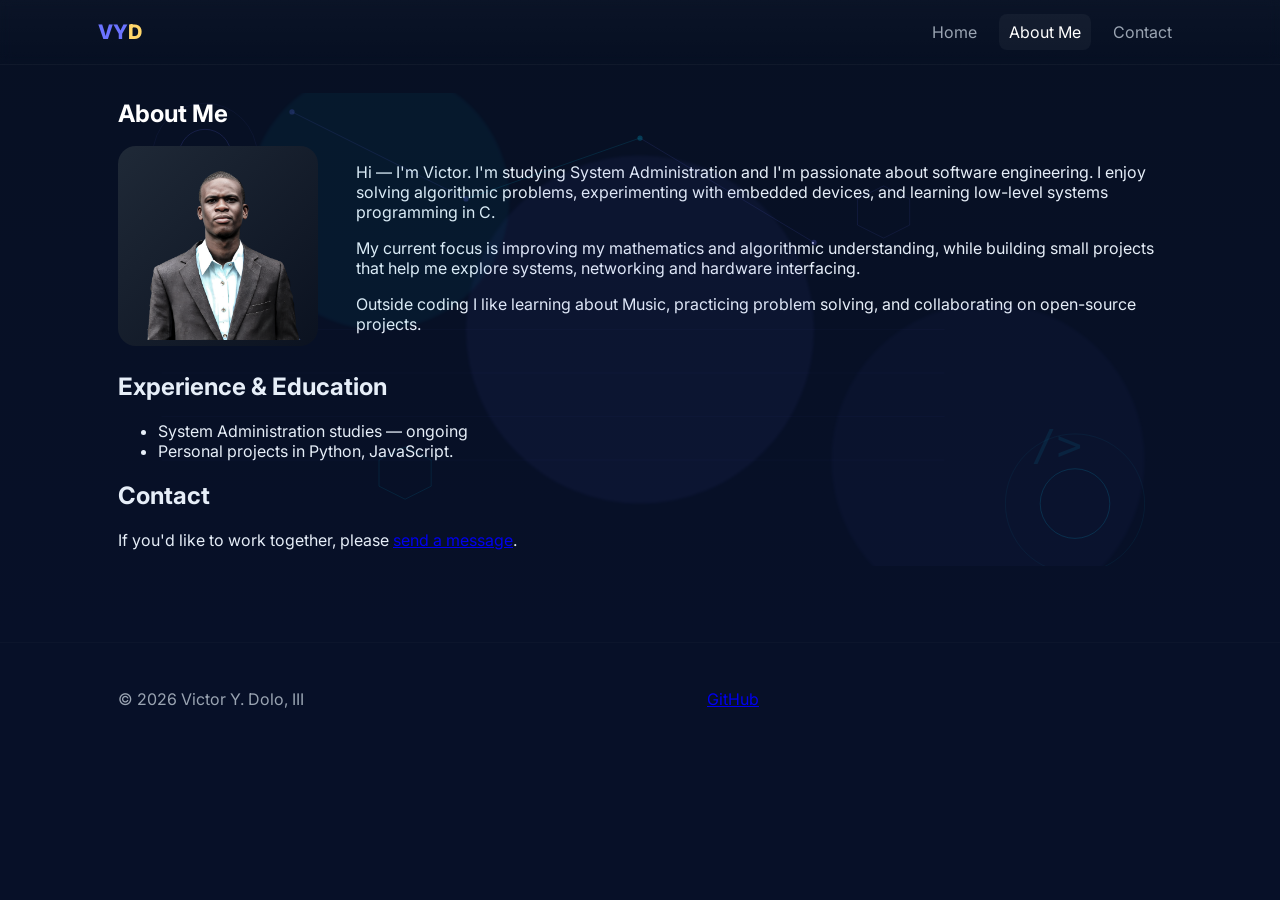
<file: about.html>
<!doctype html>
<html lang="en">
<head>
  <meta charset="utf-8">
  <meta name="viewport" content="width=device-width,initial-scale=1">
  <title>About — Victor Y. Dolo, III</title>
  <link href="styles.css" rel="stylesheet">
  <link href="https://fonts.googleapis.com/css2?family=Inter:wght@300;400;600;800&display=swap" rel="stylesheet">
  <meta name="description" content="About Victor Y. Dolo, III — aspiring software engineer and system administration student." />
</head>
<body>
  <header class="site-header">
    <div class="site-brand container">
      <a class="logo" href="index.html">VY<span class="accent">D</span></a>
      <nav class="main-nav" aria-label="Main navigation">
        <a href="index.html" class="nav-link">Home</a>
        <a href="about.html" class="nav-link active">About Me</a>
        <a href="contact.html" class="nav-link">Contact</a>
      </nav>
    </div>
  </header>

  <main class="container">
    <section class="about reveal section-with-bg">
      <div class="section-bg" aria-hidden="true"></div>
      <h1 class="section-title">About Me</h1>
      <div style="display:grid;grid-template-columns:220px 1fr;gap:18px;align-items:start">
        <div class="profile-hover-wrap">
          <button class="profile-btn" aria-haspopup="dialog" style="width:100%;height:100%;padding:6px;">
            <img src="Profile picture.png" alt="Victor avatar" class="profile-hover-img">
          </button>
          <div class="profile-hover-info">
            <button class="profile-close-btn" aria-label="Close info">✕</button>
            <strong>Victor Y. Dolo, III</strong>
            <p>Aspiring Software Engineer</p>
            <p>System Administration Student</p>
            <p>Problem Solver & Tech Enthusiast</p>
          </div>
        </div>
        <div>
          <p>Hi — I'm Victor. I'm studying System Administration and I'm passionate about software engineering. I enjoy solving algorithmic problems, experimenting with embedded devices, and learning low-level systems programming in C.</p>
          <p>My current focus is improving my mathematics and algorithmic understanding, while building small projects that help me explore systems, networking and hardware interfacing.</p>
          <p>Outside coding I like learning about Music, practicing problem solving, and collaborating on open-source projects.</p>
        </div>
      </div>

      <h2 style="margin-top:22px">Experience & Education</h2>
      <ul>
        <li>System Administration studies — ongoing</li>
        <li>Personal projects in Python, JavaScript.</li>
      </ul>

      <h2 style="margin-top:20px">Contact</h2>
      <p>If you'd like to work together, please <a href="contact.html">send a message</a>.</p>
    </section>
  </main>

  <footer class="site-footer">
    <div class="container footer-grid">
      <div class="foot-left">&copy; <span id="year">2025</span> Victor Y. Dolo, III</div>
      <div class="foot-right" style="text-decoration: none;"><a href="https://github.com/HackerMuk225" target="_blank" rel="noopener noreferrer">GitHub</a></div>
      <div> </div>
    </div>
  </footer>

  <script src="script.js"></script>
</body>
</html>
</file>
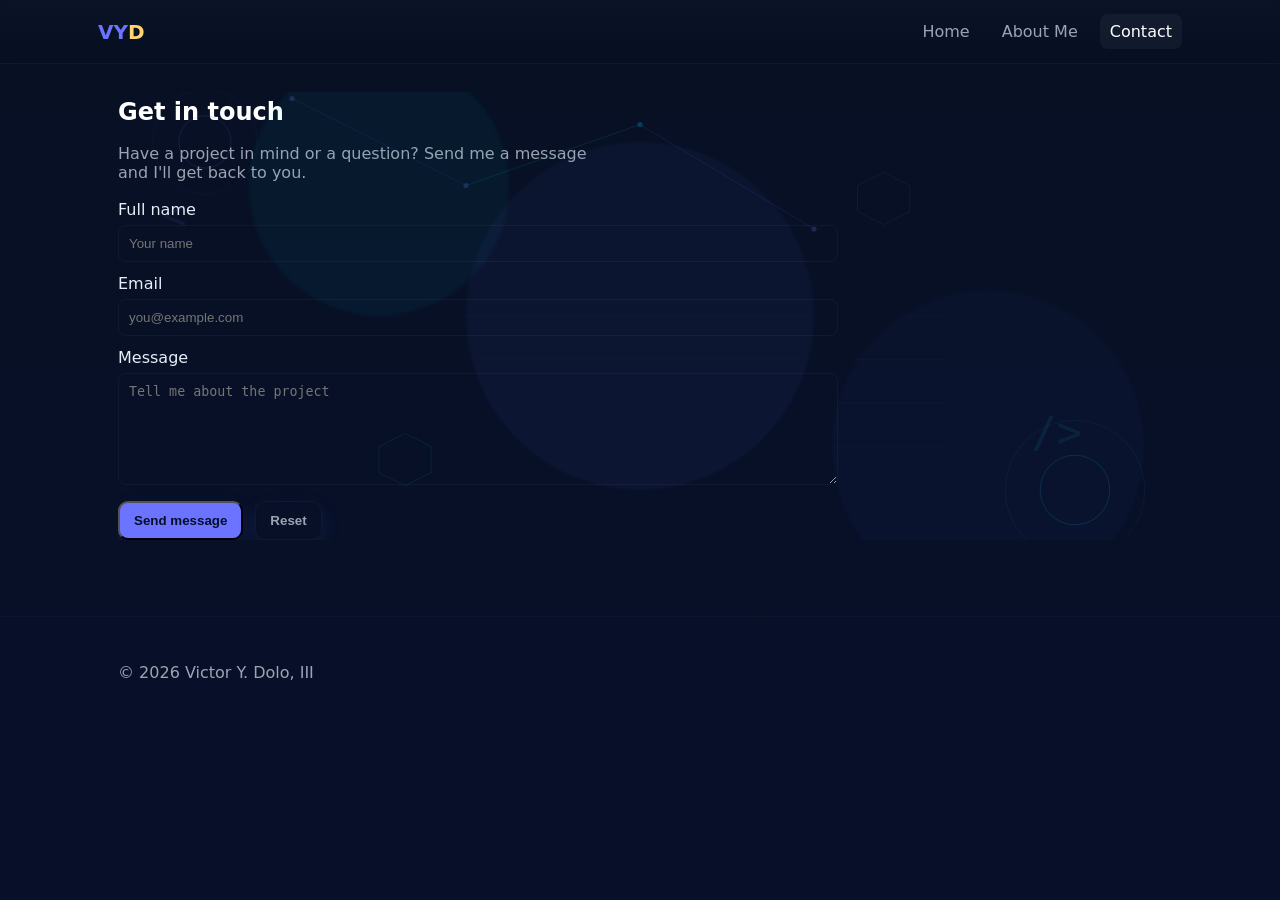
<file: contact.html>
<!doctype html>
<html lang="en">
<head>
  <meta charset="utf-8">
  <meta name="viewport" content="width=device-width,initial-scale=1">
  <title>Contact — Victor Y. Dolo, III</title>
  <link href="styles.css" rel="stylesheet">
</head>
<body>
  <header class="site-header">
    <div class="site-brand container">
      <a class="logo" href="index.html">VY<span class="accent">D</span></a>
      <nav class="main-nav" aria-label="Main navigation">
        <a href="index.html" class="nav-link">Home</a>
        <a href="about.html" class="nav-link">About Me</a>
        <a href="contact.html" class="nav-link active">Contact</a>
      </nav>
    </div>
  </header>

  <main class="container">
    <section class="contact reveal section-with-bg">
      <div class="section-bg" aria-hidden="true"></div>
      <h1 class="section-title">Get in touch</h1>
      <p class="lead">Have a project in mind or a question? Send me a message and I'll get back to you.</p>

      <form id="contactForm" action="https://formspree.io/f/myzaldll" method="POST" style="margin-top:18px;max-width:720px;">
        <label>Full name
          <input required name="name" type="text" placeholder="Your name" style="width:100%;padding:10px;margin-top:6px;border-radius:8px;border:1px solid rgba(255,255,255,0.04);background:transparent;color:#e6eef8">
        </label>

        <label style="display:block;margin-top:12px">Email
          <input required name="email" type="email" placeholder="you@example.com" style="width:100%;padding:10px;margin-top:6px;border-radius:8px;border:1px solid rgba(255,255,255,0.04);background:transparent;color:#e6eef8">
        </label>

        <label style="display:block;margin-top:12px">Message
          <textarea required name="message" rows="6" placeholder="Tell me about the project" style="width:100%;padding:10px;margin-top:6px;border-radius:8px;border:1px solid rgba(255,255,255,0.04);background:transparent;color:#e6eef8"></textarea>
        </label>

        <div style="margin-top:12px;display:flex;gap:12px">
          <button class="btn" type="submit">Send message</button>
          <button type="reset" class="btn ghost">Reset</button>
        </div>
      </form>

    </section>
  </main>

  <footer class="site-footer">
    <div class="container footer-grid">
      <div class="foot-left">&copy; <span id="year">2025</span> Victor Y. Dolo, III</div>
    </div>
  </footer>

  <!-- Confirmation modal for form submission -->
  <div id="confirmModal" class="modal" role="dialog" aria-modal="true" aria-hidden="true">
    <div class="modal-overlay" data-close></div>
    <div class="modal-panel">
      <button class="modal-close" data-close aria-label="Close">✕</button>
      <div style="padding:6px 4px">
        <h3>Are you sure you want to submit this form?</h3>
        <p class="muted">Please confirm to send your message.</p>
        <div style="margin-top:14px;display:flex;gap:10px;justify-content:flex-end">
          <button data-action="cancel" class="btn ghost" data-close>Cancel</button>
          <button data-action="confirm" class="btn">Yes, submit</button>
        </div>
      </div>
    </div>
  </div>

  <script src="script.js"></script>
</body>
</html>
</file>
<file: styles.css>
/* Portfolio styles: Grid + Flexbox, responsive, animations */
:root{
  --bg:#0f1724;
  --card:#0b1220;
  --accent:#6b73ff;
  --muted:#9aa4b2;
  --glass: rgba(255,255,255,0.04);
  --radius:12px;
}
*{box-sizing:border-box}
html,body{height:100%;margin:0;font-family:Inter, system-ui, -apple-system, 'Segoe UI', Roboto, 'Helvetica Neue', Arial; background:linear-gradient(180deg,#071023 0%, #071028 70%);color:#e6eef8}
.container{max-width:1100px;margin:0 auto;padding:28px}

/* Header */
.site-header{backdrop-filter: blur(6px);background:linear-gradient(180deg, rgba(255,255,255,0.02), transparent);border-bottom:1px solid rgba(255,255,255,0.02)}
.site-brand{display:flex;align-items:center;justify-content:space-between;padding:14px 8px}
.logo{font-weight:800;color:var(--accent);text-decoration:none;font-size:1.25rem}
.logo .accent{color:#ffd66b}
.main-nav{display:flex;gap:12px}
.nav-link{color:var(--muted);text-decoration:none;padding:8px 10px;border-radius:8px}
.nav-link:hover,.nav-link.active{background:var(--glass);color:#fff}

/* Hero */
.hero{padding:48px 0;position:relative;overflow:hidden}
.hero-bg{position:absolute;top:0;left:0;right:0;bottom:0;background-image:url('assets/tech-bg.svg');background-repeat:no-repeat;background-position:center;background-size:cover;opacity:0.8;z-index:0;filter:brightness(0.9)}
.hero-grid{display:grid;grid-template-columns:1fr 320px;gap:32px;align-items:center;position:relative;z-index:1}
.hero-title{font-size:2.1rem;margin:0 0 8px 0;color:#fff;text-shadow:0 6px 18px rgba(107,115,255,0.12)}
.hero-sub{color:var(--accent);font-weight:600;margin-bottom:12px}
.lead{color:var(--muted);max-width:48ch}
.cta-row{margin-top:18px;display:flex;gap:12px}
.btn{display:inline-block;background:var(--accent);color:#04102a;padding:10px 14px;border-radius:10px;text-decoration:none;font-weight:600;box-shadow:0 8px 20px rgba(107,115,255,0.12)}
.btn.ghost{background:transparent;border:1px solid rgba(255,255,255,0.04);color:var(--muted)}

.profile-btn{background:linear-gradient(135deg,#1f2937 0%, #0b1220 100%);border-radius:18px;padding:6px;border:0;cursor:pointer}
.hero-photo-wrap{justify-self:center;display:flex;justify-content:center;align-items:center}

/* Index page - hero profile image 380px */
.hero-photo-wrap .profile-hover-wrap{position:relative;width:380px;height:380px}
.hero-photo-wrap .profile-img{width:380px;height:380px;border-radius:18px;display:block;box-shadow:0 28px 60px rgba(0,0,0,0.65);transition:transform .28s ease, opacity .28s ease}
.hero-photo-wrap .profile-img:hover{transform:scale(1.02)}
.hero-photo-wrap .profile-hover-info{position:absolute;top:0;left:0;right:0;bottom:0;background:linear-gradient(180deg,rgba(107,115,255,0.15),rgba(0,212,255,0.1));border-radius:18px;padding:16px;display:flex;flex-direction:column;justify-content:center;align-items:center;text-align:center;opacity:0;transition:opacity .28s ease;backdrop-filter:blur(4px);color:#fff}
.hero-photo-wrap .profile-hover-wrap:hover .profile-img{opacity:0.3}
.hero-photo-wrap .profile-hover-wrap:hover .profile-hover-info{opacity:1}

/* Profile close button */
.profile-close-btn{position:absolute;top:8px;right:8px;background:transparent;border:0;color:#fff;font-size:20px;cursor:pointer;z-index:10;padding:4px;transition:transform .2s ease}
.profile-close-btn:hover{transform:scale(1.2)}

/* Projects */
.section-title{color:#fff;margin:6px 0 18px 0}
.projects-grid{display:grid;grid-template-columns:repeat(3,1fr);gap:18px}
.card{background:linear-gradient(180deg, rgba(255,255,255,0.02), rgba(255,255,255,0.015));border-radius:12px;padding:16px;display:flex;gap:12px;align-items:center;box-shadow:0 8px 30px rgba(2,6,23,0.6);transition:transform .28s ease}
.card:hover{transform:translateY(-6px)}
.project-media{width:72px;height:72px;border-radius:10px;background-size:cover;display:flex;align-items:center;justify-content:center}
.project-body h3{margin:0 0 6px 0;color:#fff}
.project-body p{margin:0;color:var(--muted);font-size:0.95rem}
.link{color:var(--accent);text-decoration:none;margin-top:8px;display:inline-block}

/* Skills */
.skills-grid{display:flex;flex-wrap:wrap;gap:12px}
.skill{background:var(--glass);padding:10px 12px;border-radius:10px;color:var(--muted);font-weight:600}

/* Footer */
.site-footer{padding:18px 0;border-top:1px solid rgba(255,255,255,0.02);margin-top:48px}
.footer-grid{display:flex;justify-content:space-between;align-items:center;color:var(--muted)}

/* Modal */
.modal{position:fixed;inset:0;display:grid;place-items:center;z-index:60;opacity:0;pointer-events:none;transition:opacity .18s ease}
.modal.open{opacity:1;pointer-events:auto}
.modal-overlay{position:absolute;inset:0;background:linear-gradient(180deg, rgba(2,6,23,0.7), rgba(2,6,23,0.85))}
.modal-panel{position:relative;z-index:2;background:linear-gradient(180deg,#071229, #0b1220);border-radius:12px;padding:20px;max-width:720px;width:90%;box-shadow:0 30px 80px rgba(0,0,0,0.6)}
.modal-close{position:absolute;right:12px;top:12px;background:transparent;border:0;color:var(--muted);font-size:20px}
.modal-inner{display:flex;gap:18px;align-items:flex-start}
.modal-avatar{width:120px;height:120px;border-radius:12px}

.form-success{background:linear-gradient(90deg,#1f8a4b,#2fd48d);color:#042017;padding:12px;border-radius:10px;margin-bottom:12px;opacity:0;transition:opacity .28s ease}
.form-success.visible{opacity:1}

/* Section backgrounds */
.section-with-bg{position:relative;overflow:hidden}
.section-bg{position:absolute;top:0;left:0;right:0;bottom:0;background-image:url('assets/tech-bg.svg');background-repeat:no-repeat;background-position:center;background-size:cover;opacity:0.5;z-index:0;filter:brightness(0.9);pointer-events:none}
.about, .contact{position:relative;z-index:1}

/* Profile hover effect - About page */
.profile-hover-wrap{position:relative;width:200px;height:200px;flex-shrink:0}
.profile-hover-img{width:200px;height:200px;border-radius:10px;display:block;transition:opacity .28s ease}
.about .profile-btn{width:100%;height:100%;display:flex;align-items:center;justify-content:center;padding:6px}
.about .profile-hover-img{width:100%;height:100%}
.profile-hover-info{position:absolute;top:0;left:0;right:0;bottom:0;background:linear-gradient(180deg,rgba(107,115,255,0.15),rgba(0,212,255,0.1));border-radius:10px;padding:16px;display:flex;flex-direction:column;justify-content:center;align-items:center;text-align:center;opacity:0;transition:opacity .28s ease;backdrop-filter:blur(4px);color:#fff}
.profile-hover-wrap:hover .profile-hover-img{opacity:0.3}
.profile-hover-wrap:hover .profile-hover-info{opacity:1}
.about .profile-close-btn{position:absolute;top:8px;right:8px;background:transparent;border:0;color:#fff;font-size:16px;cursor:pointer;z-index:10;padding:4px;transition:transform .2s ease}
.about .profile-close-btn:hover{transform:scale(1.2)}

/* Ensure contact form controls are interactable above decorative background */
.contact form input,
.contact form textarea,
.contact form button,
.contact form label {
  position:relative;
  z-index:2;
}

/* small screen */
@media (max-width:900px){
  .hero-grid{grid-template-columns:1fr;gap:18px;text-align:center}
  .hero-photo-wrap .profile-img{width:240px;height:240px}
  .hero-photo-wrap .profile-hover-wrap{width:240px;height:240px}
  .projects-grid{grid-template-columns:repeat(2,1fr)}
  .footer-grid{flex-direction:column;gap:8px;text-align:center}
}

@media (max-width:560px){
  .projects-grid{grid-template-columns:1fr}
  .hero-photo-wrap .profile-img{width:160px;height:160px}
  .hero-photo-wrap .profile-hover-wrap{width:160px;height:160px}
}

/* Very small phones */
@media (max-width:420px){
  html,body{font-size:14px}
  .container{padding:16px}
  .site-brand{padding:10px}
  .hero{padding:28px 0}
  .hero-title{font-size:1.6rem}
  .hero-sub{font-size:0.9rem}
  .lead{max-width:36ch}
  .cta-row{flex-direction:column;gap:10px}
  .btn{width:100%;text-align:center;padding:12px}
  .btn.ghost{width:100%}
  .hero-grid{grid-template-columns:1fr;gap:12px}
  .hero-photo-wrap{margin:0 auto}
  .hero-bg{background-position:top center;background-size:cover;opacity:0.65}
  .projects-grid{grid-template-columns:1fr;gap:12px}
  .section-title{font-size:1.15rem}
  .profile-hover-info{padding:12px}
  .modal-panel{width:96%;max-width:420px}
}

/* small reveal animation */
.reveal{transform:none;opacity:1;transition:transform .6s ease,opacity .6s ease}
main section, .projects, .skills{opacity:0;transform:translateY(18px)}

/* utility */
.no-scroll{overflow:hidden}
</file>
